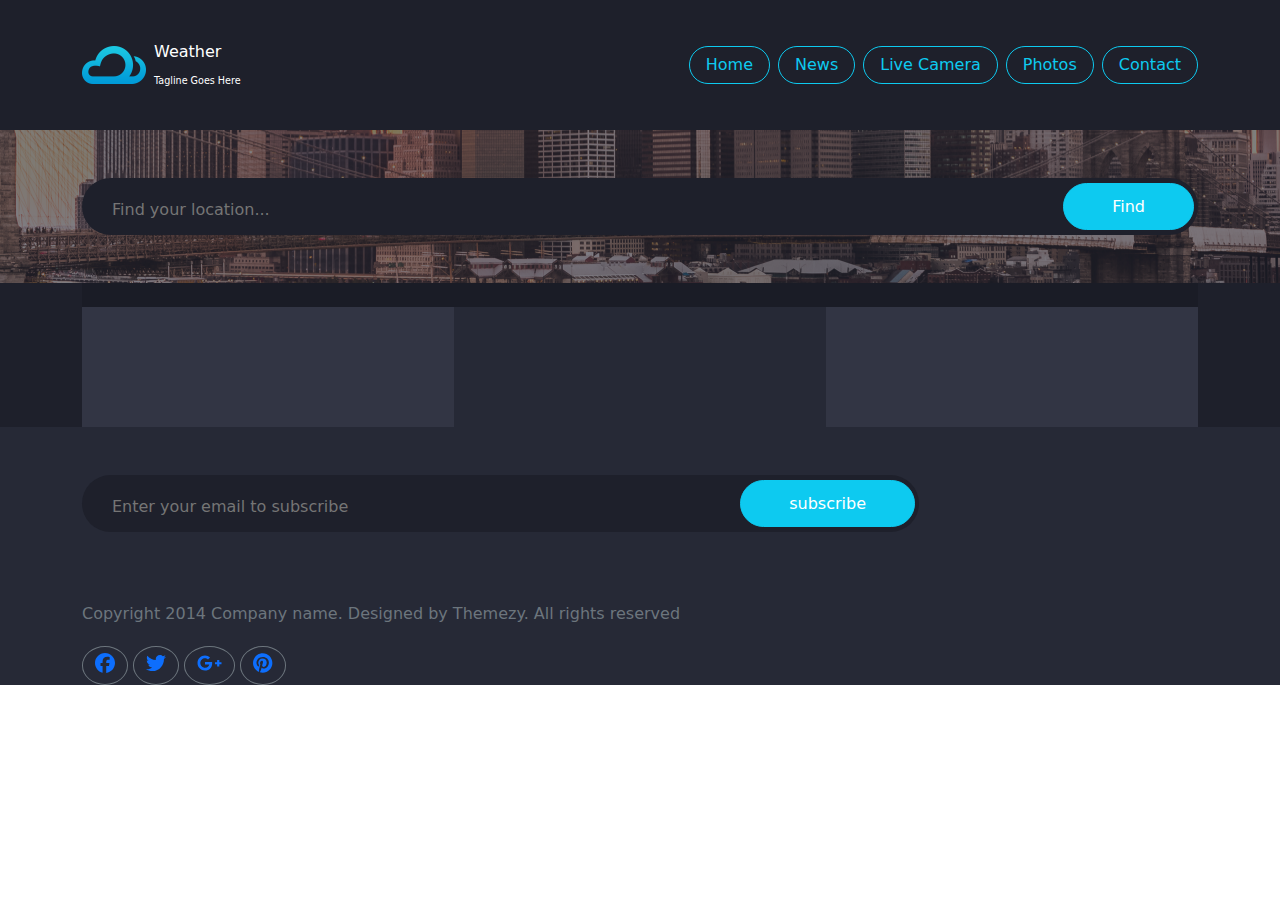
<file: index.html>
<!DOCTYPE html>
<html lang="en">
<head>
    <meta charset="UTF-8">
    <meta name="viewport" content="width=device-width, initial-scale=1.0">
    <title>Document</title>
    <link rel="stylesheet" href="./fontawesome-free-6.6.0-web/css/all.css">
    <link rel="stylesheet" href="./style/bootstrap.min.css">
    <link rel="stylesheet" href="./style/style.css">
</head>
<body class="my-bg-2 position-relative">
    <nav class="navbar my-bg navbar-expand-lg my-h my-p mb-5">
        <div class="container d-flex justify-content-between align-content-center">
          <a class="navbar-brand d-flex  text-white" href="#">
            <img src="./assets/logo.png" alt="Logo" width="64" height="38" class="d-inline-block align-text-top mt-auto mb-auto me-2">
            <div class="tag-line mt-1">
                <h1 class="fs-6 mb-0">Weather</h1>
                <small class="my-fs">Tagline Goes Here</small>
            </div>
          </a>
        
        
          <div class="nav-links">
            
            <button class="navbar-toggler" type="button" data-bs-toggle="collapse" data-bs-target="#navbarNav" aria-controls="navbarNav" aria-expanded="false" aria-label="Toggle navigation">
                <span class="navbar-toggler-icon"></span>
              </button>
              <div class="collapse navbar-collapse " id="navbarNav">
                <ul class="navbar-nav">
                  <li class="nav-item">
                    <button class="btn btn-outline-info rounded-5 px-3 me-2 " id="Home">Home</button>
                  </li>
                  <li class="nav-item">
                    <button class="btn btn-outline-info rounded-5 px-3 me-2 ">News</button>
                  </li>
                  <li class="nav-item">
                    <button class="btn btn-outline-info rounded-5 px-3 me-2 ">Live Camera</button>
                  </li>
                  <li class="nav-item">
                    <button class="btn btn-outline-info rounded-5 px-3 me-2 ">Photos</button>
                  </li> 
                  <li class="nav-item">
                    <a href="./contact.html"><button class="btn btn-outline-info rounded-5 px-3" id="contact">Contact</button></a>
                  </li>
                </ul>
          </div>
            
              </div>

            
        
      </nav>

     
        <div class="container">
            <form action="" class="position-relative find-location mb-5">
                <input type="text" placeholder="Find your location..." id="search" class="w-100 h-100">
                <input type="button" value="Find" id="submit" class="position-absolute end-0 btn btn-info rounded-5 text-white my-btn me-1 px-5">
              </form>
          </div>


          <section  class="forecast-bg">
            <div class="forecast container d-flex ">

              <div class="today-forecast">
                <div class="forecast-display">
                  <div class="forecast-header my-bg  p-0">
                    <div class="header-context d-flex justify-content-between my-bg text-secondary my-bord">
                      <div class="today ms-1" id="today-name">
                    
                      </div>
                      <div class="date me-1" id="today-date">
                       
                      </div>
                      
                    </div>
                  </div>
                  <div class="forecast-body w-100 my-bg-3 text-secondary p-0 " id="today-forecast">
              
                  </div>
                  
                </div>
              </div>
              <div class="tommorow-forecast ">
                <div class="forecast-display">
                  <div class="forecast-header p-0 ">
                    <div class="header-context d-flex justify-content-between my-bg-4 text-secondary">
                      <div class="tomorow ms-1" id="tomorrow-name">
                       
                      </div>
                      <div class="date me-1" id="tomorrow-date">
                        
                      </div>
                      
                    </div>
                  </div>
                  <div class="forecast-body w-100  my-bg-4-2  text-secondary p-0" id="tomorrow-forecast">
                  
                  </div>
                </div>
              </div>
              <div class="third-forecast ">
                <div class="forecast-display ">
                  <div class="forecast-header my-bg p-0  ">
                    <div class="header-context d-flex justify-content-between my-bg text-secondary my-bord-2">
                      <div class="day-3 ms-1" id="day3-name">
                       
                      </div>
                      <div class="date me-1" id="day3-date">
                      
                      </div>
                      
                    </div>
                  </div>
                  <div class="forecast-body w-100  my-bg-3  text-secondary" id="day3-forecast">
                  </div>
                </div>
              </div>
  
            </div>
          </section>
        
      

             <footer class="my-footer-bg"> 
             <div class="container overflow-hidden">
              <div class=" row-col-2 mt-5">
                <div class="col-lg-9 ">
                  <form action="" class="position-relative find-location">
                    <input type="email" placeholder="Enter your email to subscribe" id="email" class="w-100 h-100">
                    <input type="button" value="subscribe" id="subscribe" class="position-absolute end-0 btn btn-info rounded-5 text-white my-btn me-1 px-5">
                  </form>
                  <p class="text-secondary mt-5">Copyright 2014 Company name. Designed by Themezy. All rights reserved</p>
                </div>
                <div class="col-lg-3">
                  <button class="btn btn-outline-secondary rounded-circle mt-1"><a href="https://www.facebook.com/" target="_blank"><i class="fa-brands fs-5 fa-facebook "></i></a></button>
                  <button class="btn btn-outline-secondary rounded-circle mt-1"><a href="https://www.twitter.com/" target="_blank"><i class="fa-brands fs-5 fa-twitter"></i></a></button>
                  <button class="btn btn-outline-secondary rounded-circle mt-1"><a href="https://www.facebook.com/" target="_blank"><i class="fa-brands fs-5 fa-google-plus-g"></i></a></button>
                  <button class="btn btn-outline-secondary rounded-circle mt-1"><a href="https://www.pinterest.com/" target="_blank"><i class="fa-brands fs-5 fa-pinterest"></i></a></button>
                </div>
              </div>
             </div>

              
            </footer> 

  
           
            

    <script src="./js/bootstrap.bundle.min.js"></script>
    <script src="./fontawesome-free-6.6.0-web/js/all.js"></script>
    <script src="./js/index.js"></script>
</body>
</html>
</file>
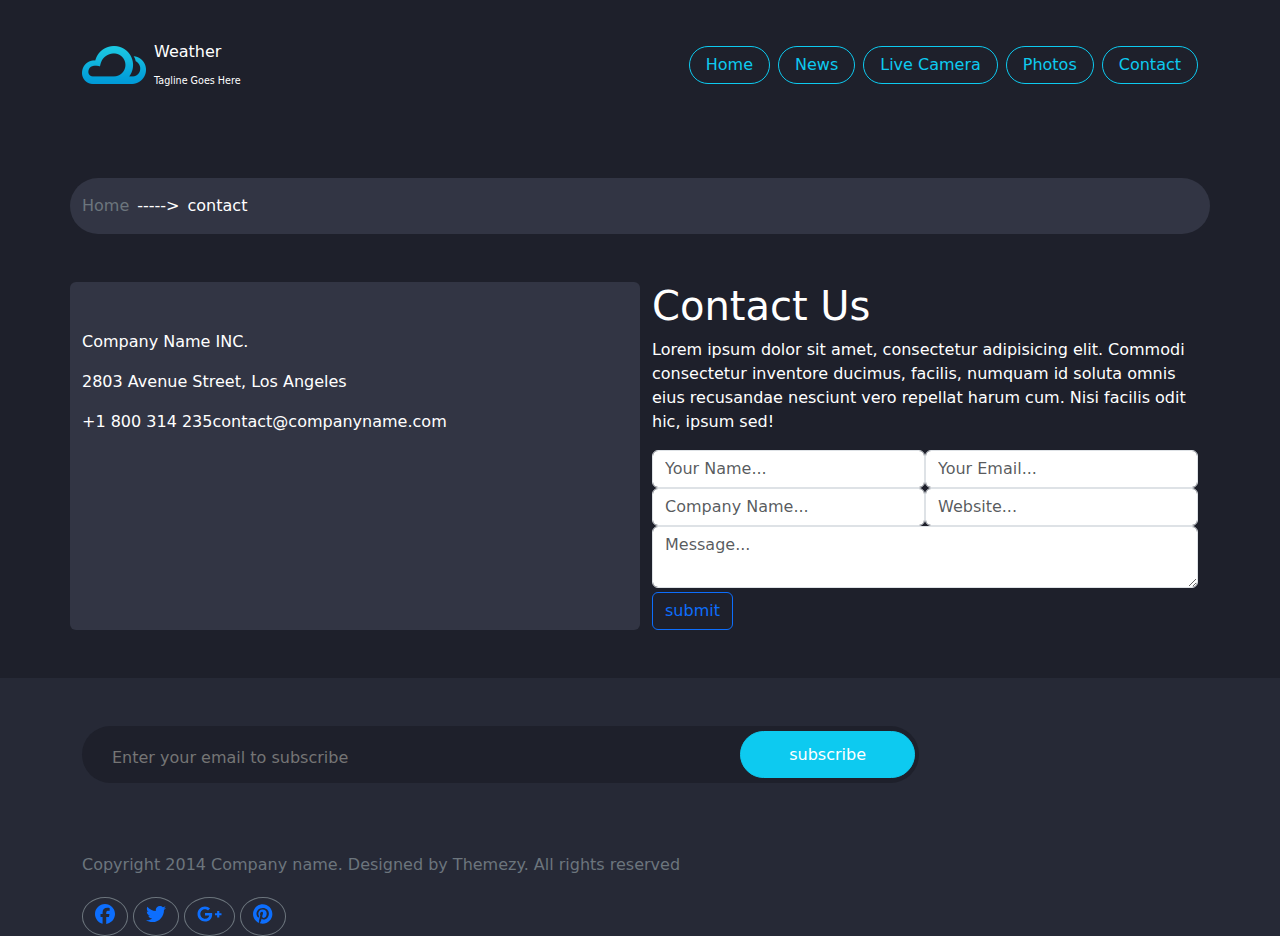
<file: contact.html>
<!DOCTYPE html>
<html lang="en">
<head>
    <meta charset="UTF-8">
    <meta name="viewport" content="width=device-width, initial-scale=1.0">
    <title>Document</title>
    <link rel="stylesheet" href="./fontawesome-free-6.6.0-web/css/all.css">
    <link rel="stylesheet" href="./style/bootstrap.min.css">
    <link rel="stylesheet" href="./style/style.css">
</head>
<body class="my-bg">
    <nav class="navbar my-bg navbar-expand-lg my-h my-p mb-5">
        <div class="container d-flex justify-content-between align-content-center">
          <a class="navbar-brand d-flex  text-white" href="#">
            <img src="./assets/logo.png" alt="Logo" width="64" height="38" class="d-inline-block align-text-top mt-auto mb-auto me-2">
            <div class="tag-line mt-1">
                <h1 class="fs-6 mb-0">Weather</h1>
                <small class="my-fs">Tagline Goes Here</small>
            </div>
          </a>
        
        
          <div class="nav-links">
            
            <button class="navbar-toggler" type="button" data-bs-toggle="collapse" data-bs-target="#navbarNav" aria-controls="navbarNav" aria-expanded="false" aria-label="Toggle navigation">
                <span class="navbar-toggler-icon"></span>
              </button>
              <div class="collapse navbar-collapse " id="navbarNav">
                <ul class="navbar-nav">
                  <li class="nav-item">
                    <a href="./index.html"> <button class="btn btn-outline-info rounded-5 px-3 me-2 ">Home</button></a>
                  </li>
                  <li class="nav-item">
                    <button class="btn btn-outline-info rounded-5 px-3 me-2 ">News</button>
                  </li>
                  <li class="nav-item">
                    <button class="btn btn-outline-info rounded-5 px-3 me-2 ">Live Camera</button>
                  </li>
                  <li class="nav-item">
                    <button class="btn btn-outline-info rounded-5 px-3 me-2 ">Photos</button>
                  </li> 
                  <li class="nav-item">
                    <button class="btn btn-outline-info rounded-5 px-3" id="contact">Contact</button>
                  </li>
                </ul>
          </div>
            
        </div>
      </nav>

      <div class="prev my-bg-3 d-flex my-bord-3 container align-content-center">
        <a href="./index.html" class="text-decoration-none text-secondary mt-3">Home</a>
        <p class="text-white me-2 ms-2 mt-3">-----></p>
        <p class="text-white mt-3">contact</p>
      </div>

      <div class="container text-white">
        <div class="row mt-5">
            <div class="col-md-6 my-bg-3  rounded">

               <div class="inner mt-5 ">
                <p>Company Name INC.</p>
                <p>2803 Avenue Street, Los Angeles</p>
                <div class="div d-flex">
                    <p>+1 800 314 235</p>
                    <p>contact@companyname.com</p>
                </div>
               </div>
        </div>

        <div class="col-md-6">
            <h1>Contact Us</h1>
            <p>Lorem ipsum dolor sit amet, consectetur adipisicing elit. Commodi consectetur inventore ducimus, facilis, numquam id soluta omnis eius recusandae nesciunt vero repellat harum cum. Nisi facilis odit hic, ipsum sed!</p>
            <form action="" class="d-flex">
                <input type="text" class="form-control text-secondary" placeholder="Your Name...">
                <input type="email" class="form-control" placeholder="Your Email...">
            </form>
            <form action="" class="d-flex">
                <input type="text" class="form-control" placeholder="Company Name...">
                <input type="text" class="form-control" placeholder="Website...">
            </form>
            <textarea name="" id="" placeholder="Message..." class="form-control"></textarea>

            <button class="mt-1  btn btn-outline-primary rounded-2">submit</button>
        </div>
      </div>

      </div>
      <footer class="my-footer-bg mt-5"> 
        <div class="container overflow-hidden">
         <div class=" row-col-2 mt-5">
           <div class="col-lg-9 ">
             <form action="" class="position-relative find-location">
               <input type="email" placeholder="Enter your email to subscribe" id="email" class="w-100 h-100">
               <input type="button" value="subscribe" id="subscribe" class="position-absolute end-0 btn btn-info rounded-5 text-white my-btn me-1 px-5">
             </form>
             <p class="text-secondary mt-5">Copyright 2014 Company name. Designed by Themezy. All rights reserved</p>
           </div>
           <div class="col-lg-3">
             <button class="btn btn-outline-secondary rounded-circle mt-1"><a href="https://www.facebook.com/" target="_blank"><i class="fa-brands fs-5 fa-facebook "></i></a></button>
             <button class="btn btn-outline-secondary rounded-circle mt-1"><a href="https://www.twitter.com/" target="_blank"><i class="fa-brands fs-5 fa-twitter"></i></a></button>
             <button class="btn btn-outline-secondary rounded-circle mt-1"><a href="https://www.facebook.com/" target="_blank"><i class="fa-brands fs-5 fa-google-plus-g"></i></a></button>
             <button class="btn btn-outline-secondary rounded-circle mt-1"><a href="https://www.pinterest.com/" target="_blank"><i class="fa-brands fs-5 fa-pinterest"></i></a></button>
           </div>
         </div>
        </div>

         
       </footer> 

    

      <script src="./js/bootstrap.bundle.min.js"></script>
      <script src="./fontawesome-free-6.6.0-web/js/all.js"></script>
      <script src="./js/index.js"></script>
</body>
</html>
</file>
<file: style/style.css>
.my-fs{
    font-size: 0.6rem;
}
.my-h{
    height: 130px;
}
.my-bg{
    background-color: #1E202B;
}
.find-location {
    width: 100%;
    padding: 20px 50px 20px 20px;
    background: #1e202b;
    color: white;
    border-radius: 30px;
    -webkit-border-radius: 30px;
    -moz-border-radius: 30px;
    -ms-border-radius: 30px;
    -o-border-radius: 30px;
    height: 57px;

    margin-bottom: 70px;

}
form input{
    outline: none;
    border: none;
    padding: 10px;
    background-color: transparent;
    color: white;
}
.my-btn{
    bottom: 5px;
    
    top: 5px;
}
.my-bg-2{
    background-image: url(../assets/banner.png);
    background-position: center;
    background-position-y: -20%;
    background-repeat: no-repeat;
}
.forecast  .forecast-header {
    background: rgba(0, 0, 0, 0.1);
    padding: 10px;
    text-align: center;
    font-weight: 400;
}
.my-m{
    transform: translateY(90%);
    -webkit-transform: translateY(90%);
    -moz-transform: translateY(90%);
    -ms-transform: translateY(90%);
    -o-transform: translateY(90%);
}
.text-m{
    color: rgba(0, 0, 0, 0.007);
}
.my-bord{
    border-top-left-radius: 10px;
}
.my-footer-bg{
    background-color: #262936;
}
.my-bg-3{

    background-color: #323544;

}
.my-bord-2{
    border-top-right-radius: 10px;
}
.my-bg-4{
    background-color: #222530;
}
.my-bg-4-2{
    background-color: #262936;
}
.forecast-bg{
    background-color: #1E202B;
}

.forecast-header{
    width: 372px;
    height: 24px;
}
.forecast-body{
    width: 372px;
    height: 120px;
}
#today-forecast, #tomorrow-forecast, #day3-forecast {
    white-space: pre-line;
}

.my-bord-3{
    border-top-right-radius:  50px;
    border-bottom-right-radius:  50px;
    border-bottom-left-radius:  50px;
    border-top-left-radius:  50px;
}
</file>
